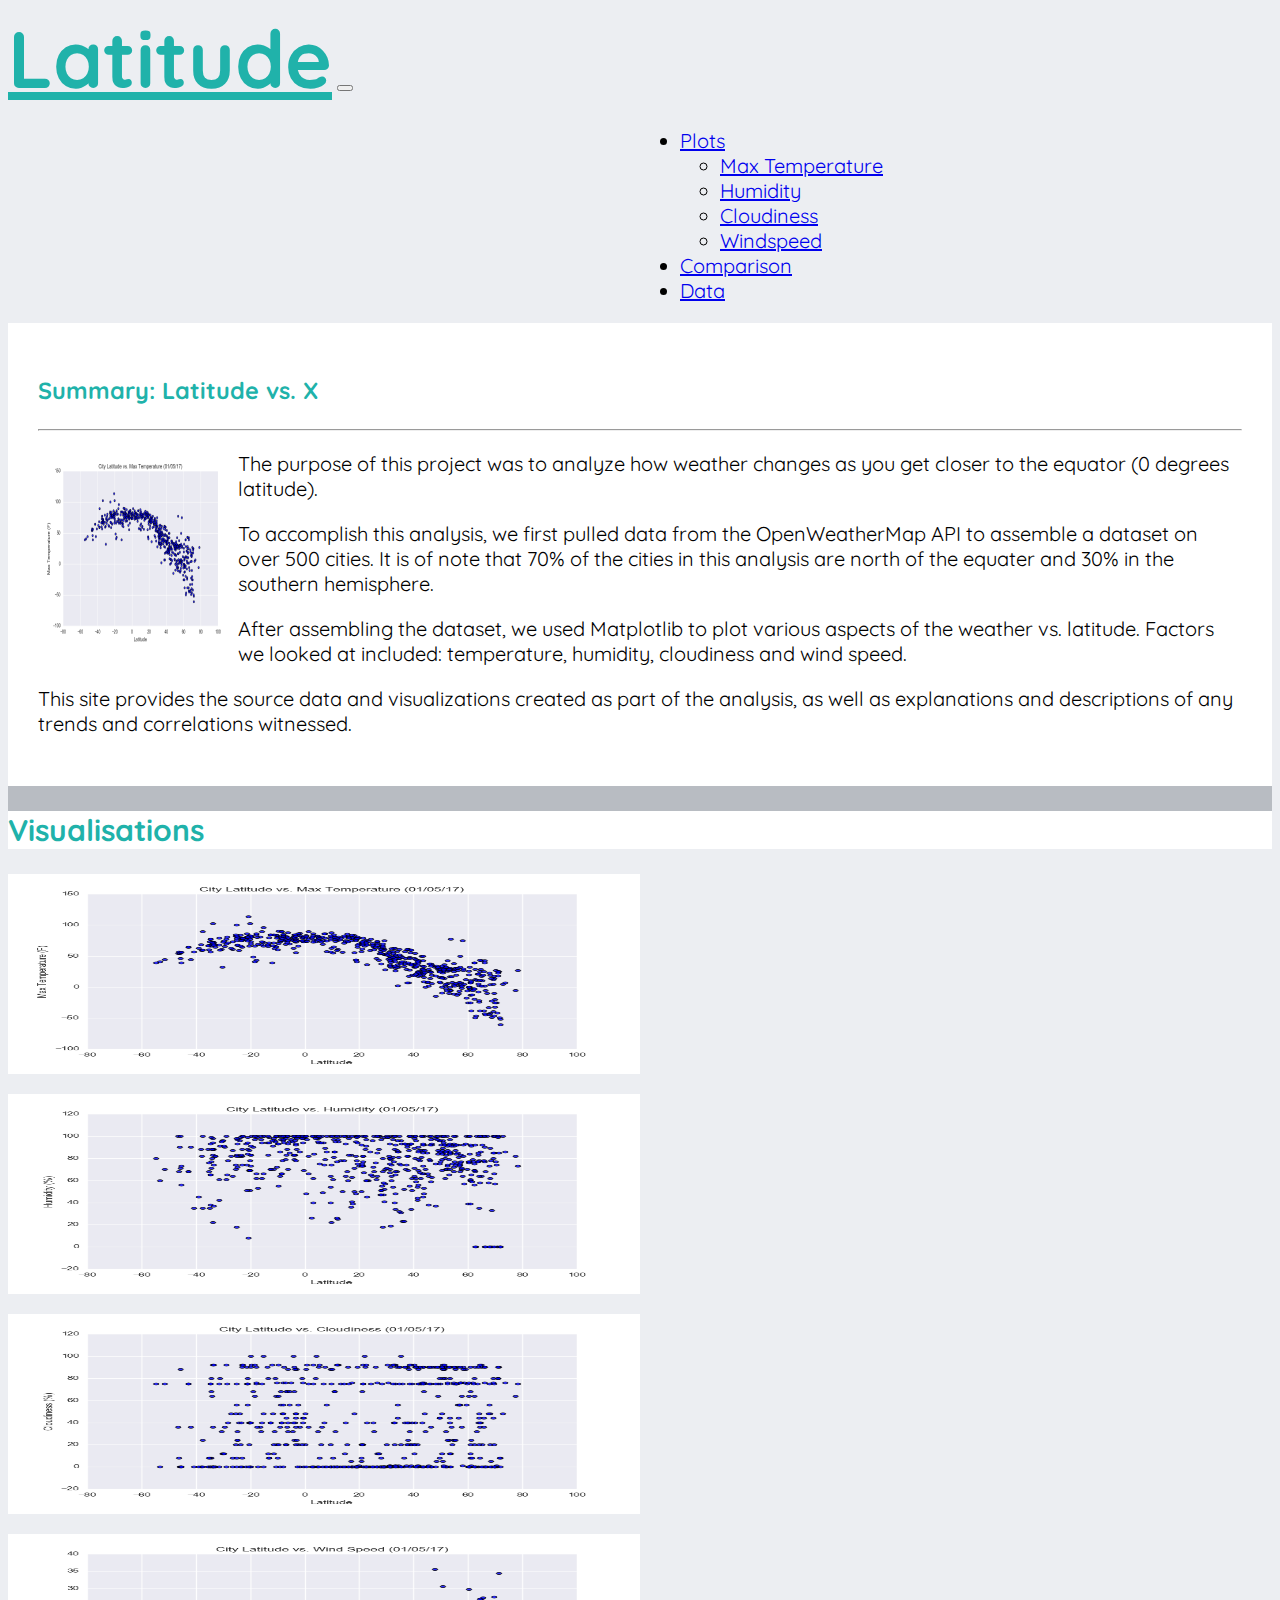
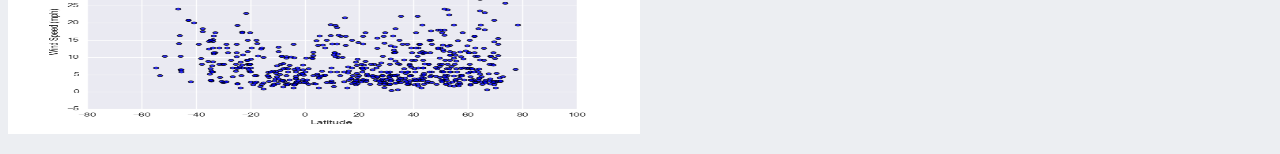
<file: index.html>
<!doctype html>
<html lang="en">

<head>
    <meta charset="utf-8">
    <meta name="viewport" content="width=device-width, initial-scale=1">
    <title>Climate Visualisation - Julia Cooper</title>
    <link href="https://cdn.jsdelivr.net/npm/bootstrap@5.2.0/dist/css/bootstrap.min.css" rel="stylesheet"
        integrity="sha384-gH2yIJqKdNHPEq0n4Mqa/HGKIhSkIHeL5AyhkYV8i59U5AR6csBvApHHNl/vI1Bx" crossorigin="anonymous">
    <link href='https://fonts.googleapis.com/css?family=Quicksand' rel='stylesheet'>
    <link rel="stylesheet" href="styles.css">
</head>

<body>
    <nav class="navbar navbar-expand-lg bg-light">
        <div class="container-fluid">
            <a class="navbar-brand" href="index.html">Latitude</a>
            <button class="navbar-toggler" type="button" data-bs-toggle="collapse"
                data-bs-target="#navbarSupportedContent" aria-controls="navbarSupportedContent" aria-expanded="false"
                aria-label="Toggle navigation">
                <span class="navbar-toggler-icon"></span>
            </button>
            <div class="collapse navbar-collapse spacing" id="navbarSupportedContent">
                <ul class="navbar-nav me-auto mb-2 mb-lg-0">
                    <li class="nav-item dropdown">
                        <a class="nav-link dropdown-toggle" href="#" role="button" data-bs-toggle="dropdown"
                            aria-expanded="false">
                            Plots
                        </a>
                        <ul class="dropdown-menu">
                            <li><a class="dropdown-item" href="Visualisations/Max_Temperature.html">Max Temperature</a>
                            <li><a class="dropdown-item" href="Visualisations/Humidity.html">Humidity</a></li>
                            <li><a class="dropdown-item" href="Visualisations/Cloudiness.html">Cloudiness</a></li>
                            <li><a class="dropdown-item" href="Visualisations/Wind_Speed.html">Windspeed</a></li>
                        </ul>
                    </li>
                    <li class="nav-item">
                        <a class="nav-link active" href="Comparisonpage.html">Comparison</a>
                    </li>
                    <li class="nav-item">
                        <a class="nav-link active" aria-current="page" href="Datapage.html">Data</a>
                    </li>
                </ul>
            </div>
        </div>
    </nav>

    <!-- Start of container -->
    <div class="container">
        <section class="row" style="background-color: #b8bcc2;">
            <div class="col-sm-8">
                <section style="padding: 30px; background-color:white;">
                    <h3>Summary: Latitude vs. X </h3>
                    <hr>
                    <p>
                        <img src="Resources/Fig1.png" class="frontimage" alt="Max Temperature Graph" width="200"
                            height="200">
                    <p>


                        The purpose of this project was to analyze how weather changes as you get closer to the equator (0 degrees latitude).
                    </p>
                    <p>
                        To accomplish this analysis, we first pulled data from the OpenWeatherMap API to assemble a
                        dataset on over 500 cities. It is of note that 70% of the cities in this analysis are north of the equater and 30% in the southern hemisphere.
                    </p>
                    <p>
                        After assembling the dataset, we used Matplotlib to plot various aspects of the weather vs.
                        latitude. Factors we looked at included: temperature, humidity, cloudiness and wind speed. 
                    </p>
                    <p>
                        This site provides the source data and visualizations created as part of the analysis, as well as explanations and
                        descriptions of any trends and correlations witnessed.
                    </p>
                </section>
            </div>
            <div class="col-sm-4">
                <section style="background-color:white;">

                    <h2>Visualisations</h2>
                    <a href="Visualisations/Max_Temperature.html">
                        <Img src="Resources/Fig1.png" width="150" height="200" class="img-thumbnail float-right"></Img>
                    </a>
                    <a href="Visualisations/Humidity.html">
                        <Img src="Resources/Fig2.png" width="150" height="200" class="img-thumbnail float-right"></Img>
                    </a>
                    <a href="Visualisations/Cloudiness.html">
                        <Img src="Resources/Fig3.png" width="150" height="200" class="img-thumbnail float-right"></Img>
                    </a>
                    <a href="Visualisations/Wind_Speed.html">
                        <Img src="Resources/Fig4.png" width="150" height="200" class="img-thumbnail float-right"></Img>
                    </a>
                </section>
            </div>
        </section>
    </div>



    <script src="https://cdn.jsdelivr.net/npm/bootstrap@5.2.0/dist/js/bootstrap.bundle.min.js"
        integrity="sha384-A3rJD856KowSb7dwlZdYEkO39Gagi7vIsF0jrRAoQmDKKtQBHUuLZ9AsSv4jD4Xa"
        crossorigin="anonymous"></script>

    </body>

    </html>
</file>
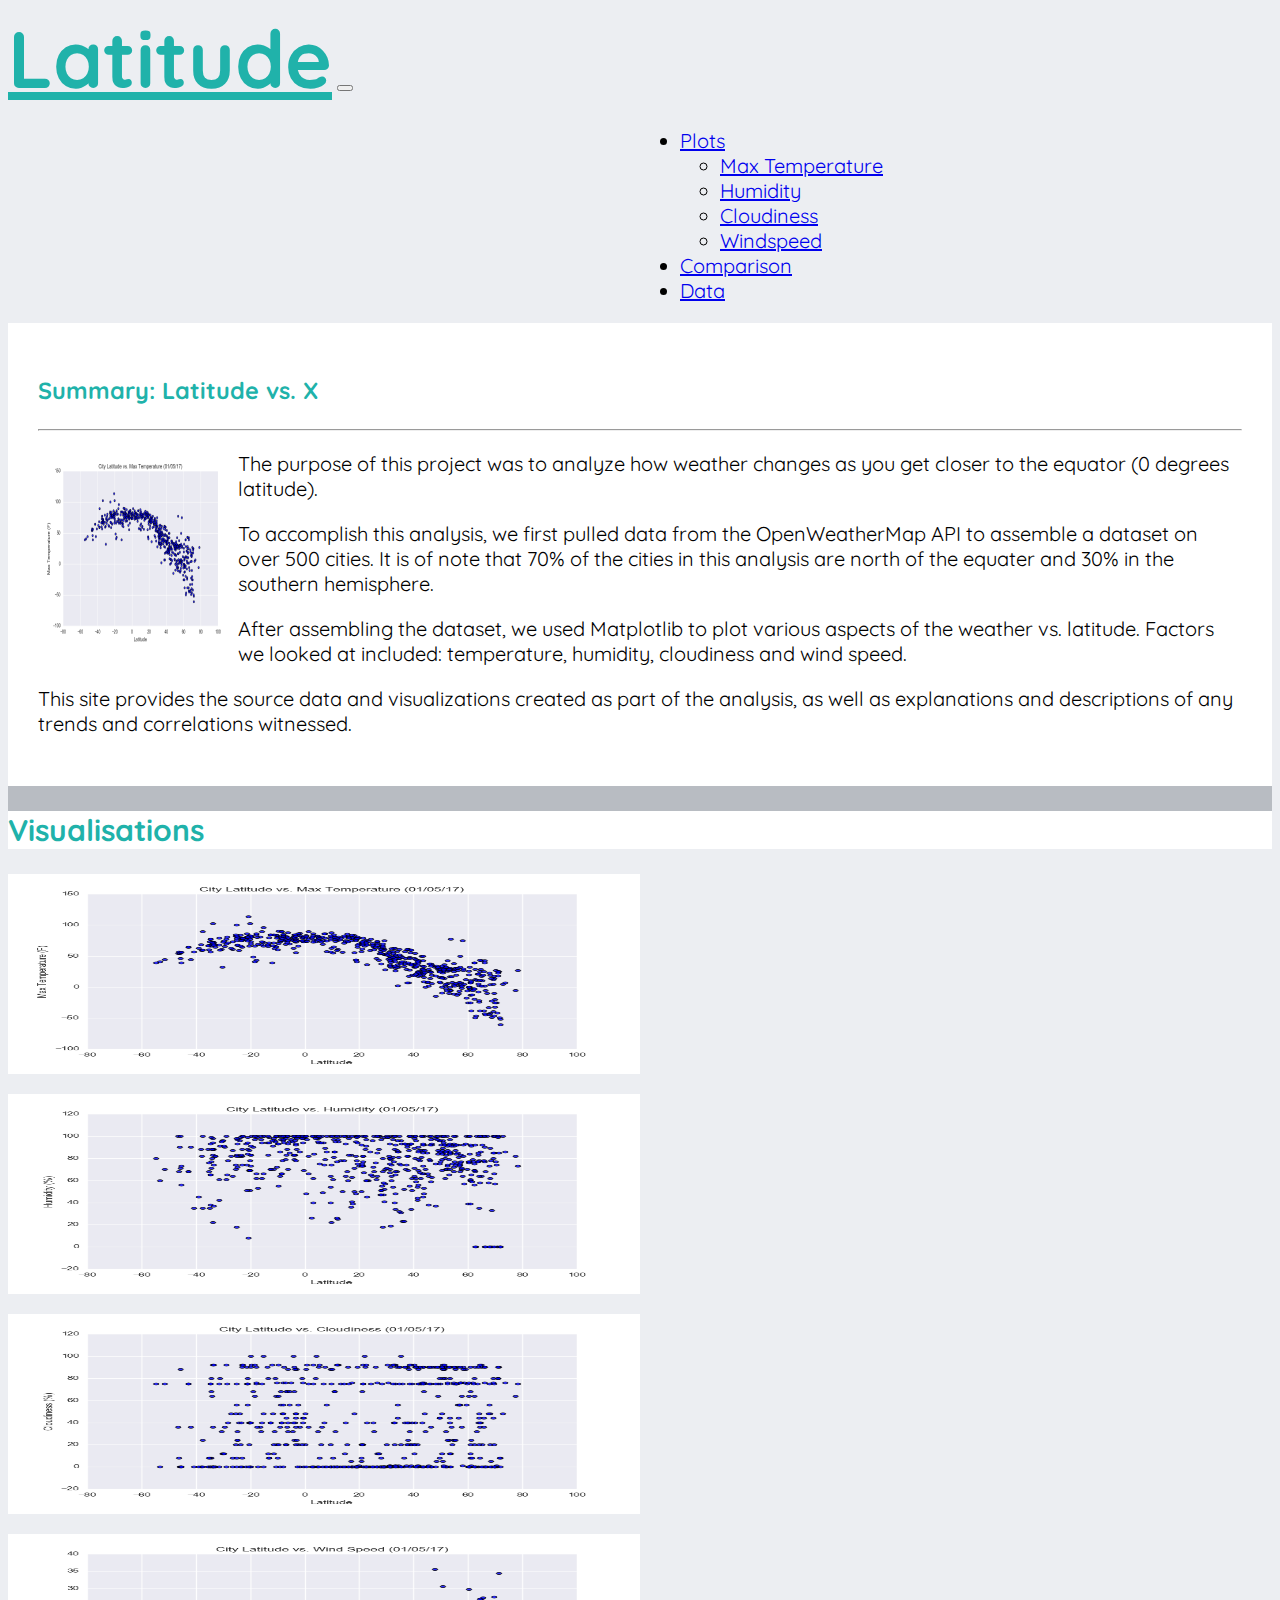
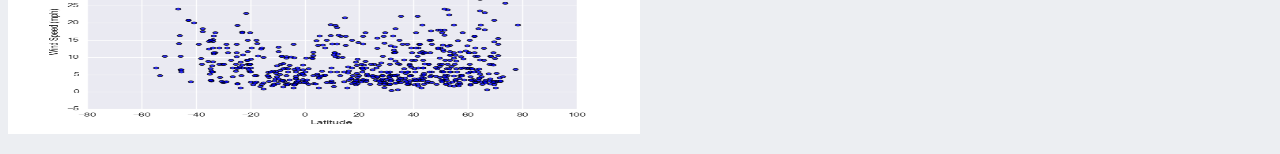
<file: WebVisualisations/index.html>
<!doctype html>
<html lang="en">

<head>
    <meta charset="utf-8">
    <meta name="viewport" content="width=device-width, initial-scale=1">
    <title>Climate Visualisation - Julia Cooper</title>
    <link href="https://cdn.jsdelivr.net/npm/bootstrap@5.2.0/dist/css/bootstrap.min.css" rel="stylesheet"
        integrity="sha384-gH2yIJqKdNHPEq0n4Mqa/HGKIhSkIHeL5AyhkYV8i59U5AR6csBvApHHNl/vI1Bx" crossorigin="anonymous">
    <link href='https://fonts.googleapis.com/css?family=Quicksand' rel='stylesheet'>
    <link rel="stylesheet" href="styles.css">
</head>

<body>
    <nav class="navbar navbar-expand-lg bg-light">
        <div class="container-fluid">
            <a class="navbar-brand" href="index.html">Latitude</a>
            <button class="navbar-toggler" type="button" data-bs-toggle="collapse"
                data-bs-target="#navbarSupportedContent" aria-controls="navbarSupportedContent" aria-expanded="false"
                aria-label="Toggle navigation">
                <span class="navbar-toggler-icon"></span>
            </button>
            <div class="collapse navbar-collapse spacing" id="navbarSupportedContent">
                <ul class="navbar-nav me-auto mb-2 mb-lg-0">
                    <li class="nav-item dropdown">
                        <a class="nav-link dropdown-toggle" href="#" role="button" data-bs-toggle="dropdown"
                            aria-expanded="false">
                            Plots
                        </a>
                        <ul class="dropdown-menu">
                            <li><a class="dropdown-item" href="Visualisations/Max_Temperature.html">Max Temperature</a>
                            <li><a class="dropdown-item" href="Visualisations/Humidity.html">Humidity</a></li>
                            <li><a class="dropdown-item" href="Visualisations/Cloudiness.html">Cloudiness</a></li>
                            <li><a class="dropdown-item" href="Visualisations/Wind_Speed.html">Windspeed</a></li>
                        </ul>
                    </li>
                    <li class="nav-item">
                        <a class="nav-link active" href="Comparisonpage.html">Comparison</a>
                    </li>
                    <li class="nav-item">
                        <a class="nav-link active" aria-current="page" href="Datapage.html">Data</a>
                    </li>
                </ul>
            </div>
        </div>
    </nav>

    <!-- Start of container -->
    <div class="container">
        <section class="row" style="background-color: #b8bcc2;">
            <div class="col-sm-8">
                <section style="padding: 30px; background-color:white;">
                    <h3>Summary: Latitude vs. X </h3>
                    <hr>
                    <p>
                        <img src="Resources/Fig1.png" class="frontimage" alt="Max Temperature Graph" width="200"
                            height="200">
                    <p>


                        The purpose of this project was to analyze how weather changes as you get closer to the equator (0 degrees latitude).
                    </p>
                    <p>
                        To accomplish this analysis, we first pulled data from the OpenWeatherMap API to assemble a
                        dataset on over 500 cities. It is of note that 70% of the cities in this analysis are north of the equater and 30% in the southern hemisphere.
                    </p>
                    <p>
                        After assembling the dataset, we used Matplotlib to plot various aspects of the weather vs.
                        latitude. Factors we looked at included: temperature, humidity, cloudiness and wind speed. 
                    </p>
                    <p>
                        This site provides the source data and visualizations created as part of the analysis, as well as explanations and
                        descriptions of any trends and correlations witnessed.
                    </p>
                </section>
            </div>
            <div class="col-sm-4">
                <section style="background-color:white;">

                    <h2>Visualisations</h2>
                    <a href="Visualisations/Max_Temperature.html">
                        <Img src="Resources/Fig1.png" width="150" height="200" class="img-thumbnail float-right"></Img>
                    </a>
                    <a href="Visualisations/Humidity.html">
                        <Img src="Resources/Fig2.png" width="150" height="200" class="img-thumbnail float-right"></Img>
                    </a>
                    <a href="Visualisations/Cloudiness.html">
                        <Img src="Resources/Fig3.png" width="150" height="200" class="img-thumbnail float-right"></Img>
                    </a>
                    <a href="Visualisations/Wind_Speed.html">
                        <Img src="Resources/Fig4.png" width="150" height="200" class="img-thumbnail float-right"></Img>
                    </a>
                </section>
            </div>
        </section>
    </div>



    <script src="https://cdn.jsdelivr.net/npm/bootstrap@5.2.0/dist/js/bootstrap.bundle.min.js"
        integrity="sha384-A3rJD856KowSb7dwlZdYEkO39Gagi7vIsF0jrRAoQmDKKtQBHUuLZ9AsSv4jD4Xa"
        crossorigin="anonymous"></script>
</file>
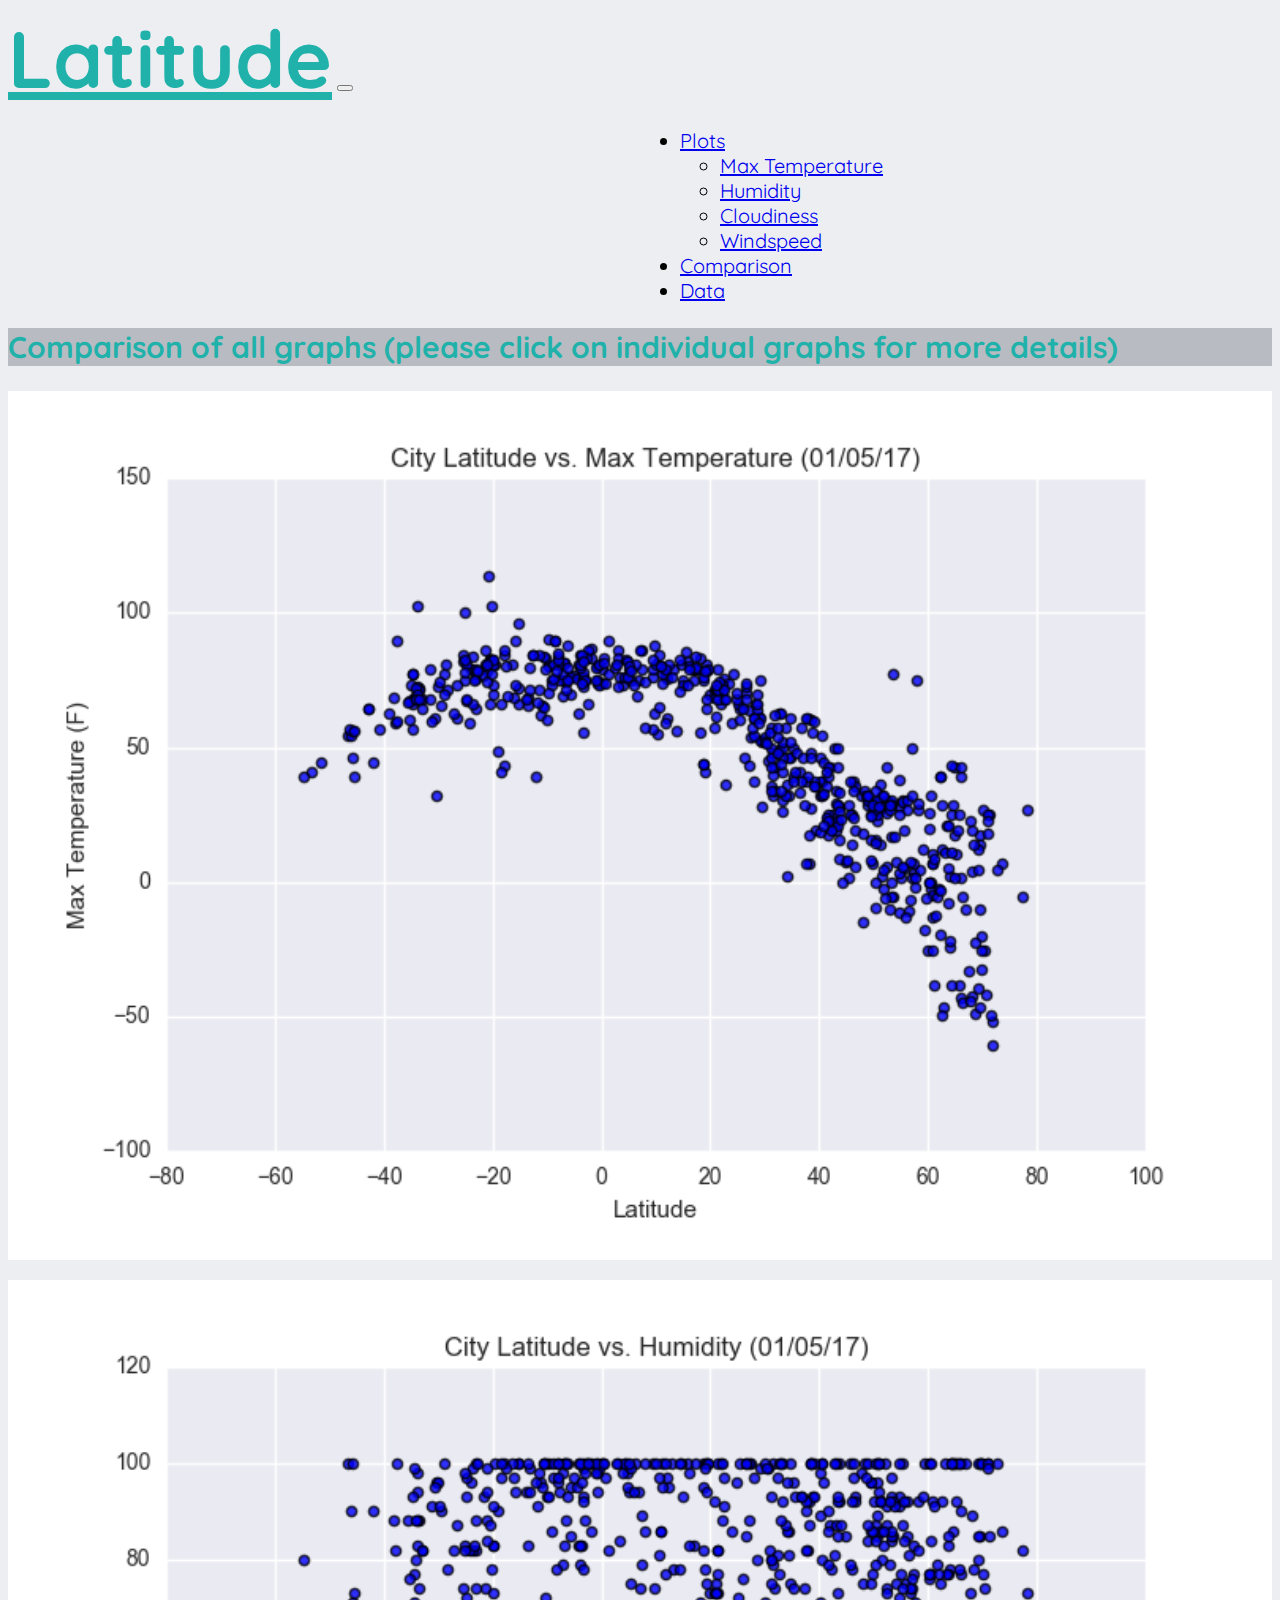
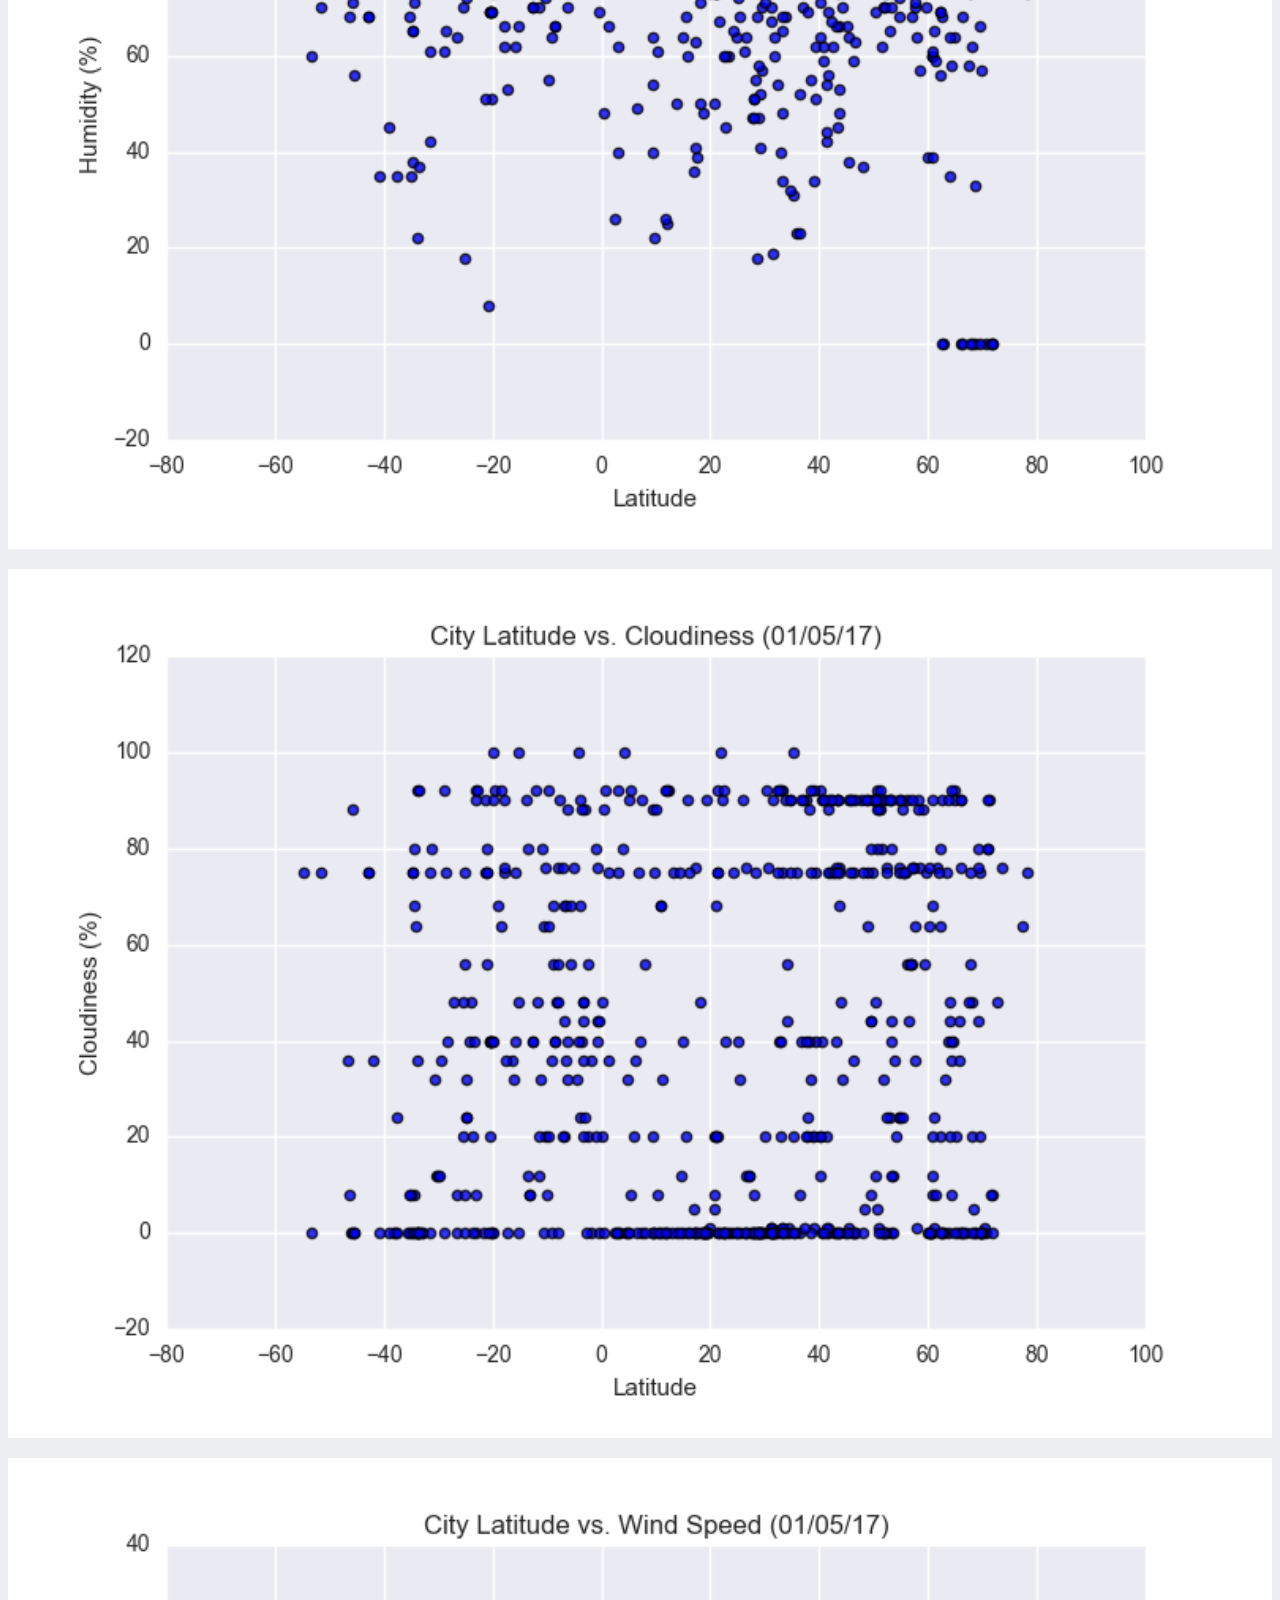
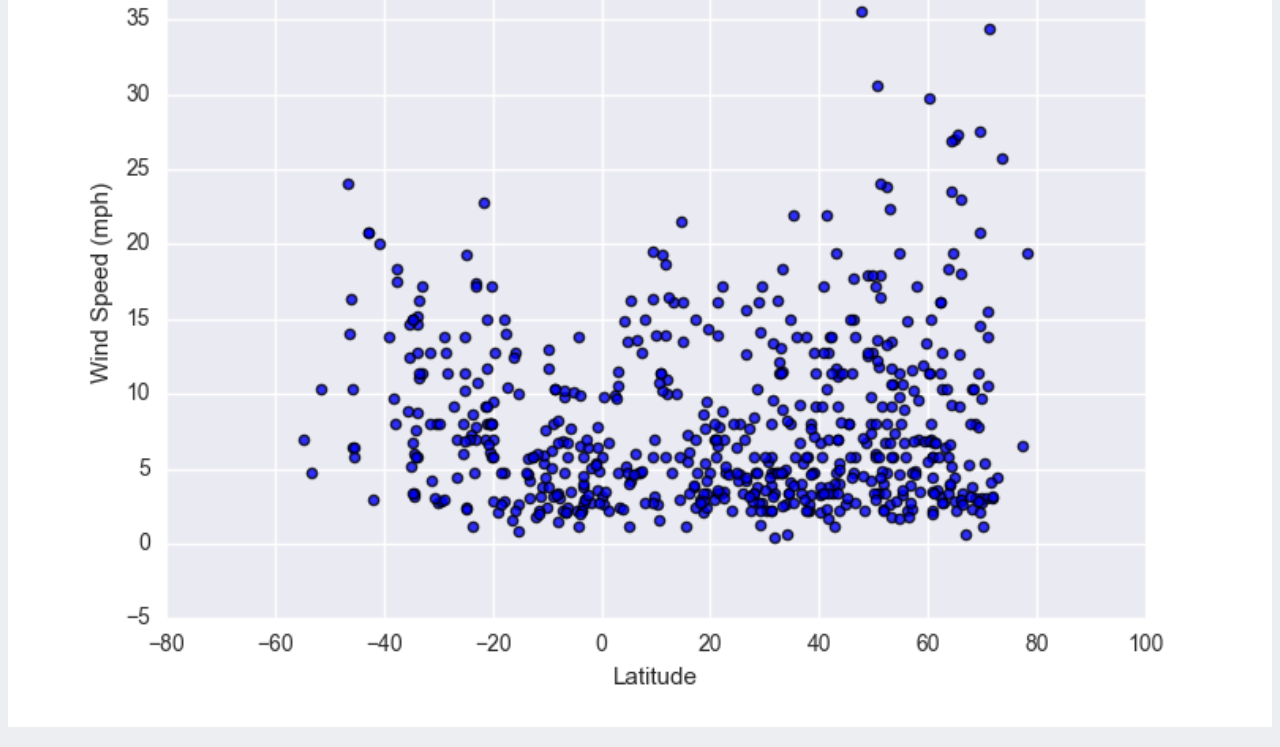
<file: Comparisonpage.html>
<!doctype html>
<html lang="en">

<head>
    <meta charset="utf-8">
    <meta name="viewport" content="width=device-width, initial-scale=1">
    <title>Climate Visualisation - Julia Cooper</title>
    <link href="https://cdn.jsdelivr.net/npm/bootstrap@5.2.0/dist/css/bootstrap.min.css" rel="stylesheet"
        integrity="sha384-gH2yIJqKdNHPEq0n4Mqa/HGKIhSkIHeL5AyhkYV8i59U5AR6csBvApHHNl/vI1Bx" crossorigin="anonymous">
    <link href='https://fonts.googleapis.com/css?family=Quicksand' rel='stylesheet'>
    <link rel="stylesheet" href="styles.css">
</head>

<body>
    <nav class="navbar navbar-expand-lg bg-light">
        <div class="container-fluid">
            <a class="navbar-brand" href="index.html">Latitude</a>
            <button class="navbar-toggler" type="button" data-bs-toggle="collapse"
                data-bs-target="#navbarSupportedContent" aria-controls="navbarSupportedContent" aria-expanded="false"
                aria-label="Toggle navigation">
                <span class="navbar-toggler-icon"></span>
            </button>
            <div class="collapse navbar-collapse spacing" id="navbarSupportedContent">
                <ul class="navbar-nav me-auto mb-2 mb-lg-0">
                    <li class="nav-item dropdown">
                        <a class="nav-link dropdown-toggle" href="#" role="button" data-bs-toggle="dropdown"
                            aria-expanded="false">
                            Plots
                        </a>
                        <ul class="dropdown-menu">
                            <li><a class="dropdown-item" href="Visualisations/Max_Temperature.html">Max Temperature</a>
                            </li>
                            <li><a class="dropdown-item" href="Visualisations/Visualisation_2.html">Humidity</a></li>
                            <li><a class="dropdown-item" href="Visualisations/Visualisation_3.html">Cloudiness</a></li>
                            <li><a class="dropdown-item" href="Visualisations/Visualisation_4.html">Windspeed</a></li>
                        </ul>
                    </li>
                    <li class="nav-item">
                        <a class="nav-link active" href="Comparisonpage.html">Comparison</a>
                    </li>
                    <li class="nav-item">
                        <a class="nav-link active" aria-current="page" href="Datapage.html">Data</a>
                    </li>
                </ul>
            </div>
        </div>
    </nav>
    <!-- Start of container -->
    <div class="container">
        <section class="row" style="background-color: #b8bcc2;">

            <div class="col-md-12">
                <section style="background-color:whit2e;">
                    <h2>Comparison of all graphs (please click on individual graphs for more details)</h2>
            </div>
            <div class="col-md-6">
                <a href="Visualisations/Max_Temperature.html">
                    <Img src="Resources/Fig1.png" class="comparison-image"></Img>
                </a>
            </div>
            <div class="col-md-6">
                <a href="Visualisations/Humidity.html">
                    <Img src="Resources/Fig2.png" class="comparison-image" ></Img>
                </a>
            </div>
            <div class="col-md-6">
                <a href="Visualisations/Cloudiness.html">
                    <Img src="Resources/Fig3.png"class="comparison-image" ></Img>

                </a>
            </div>
            <div class="col-md-6">
                <a href="Visualisations/Wind_Speed.html">
                    <Img src="Resources/Fig4.png" class="comparison-image"></Img>
                </a>
            </div>

        </section>

        </section>
    </div>



    <!-- popper.min.js" is included  in bundle should make the drop down work  -->
    <script src="https://cdn.jsdelivr.net/npm/bootstrap@5.2.0/dist/js/bootstrap.bundle.min.js"
        integrity="sha384-A3rJD856KowSb7dwlZdYEkO39Gagi7vIsF0jrRAoQmDKKtQBHUuLZ9AsSv4jD4Xa"
        crossorigin="anonymous"></script>


    <!-- popper.min.js" should make the drop down work  -->


</body>

</html>
</file>
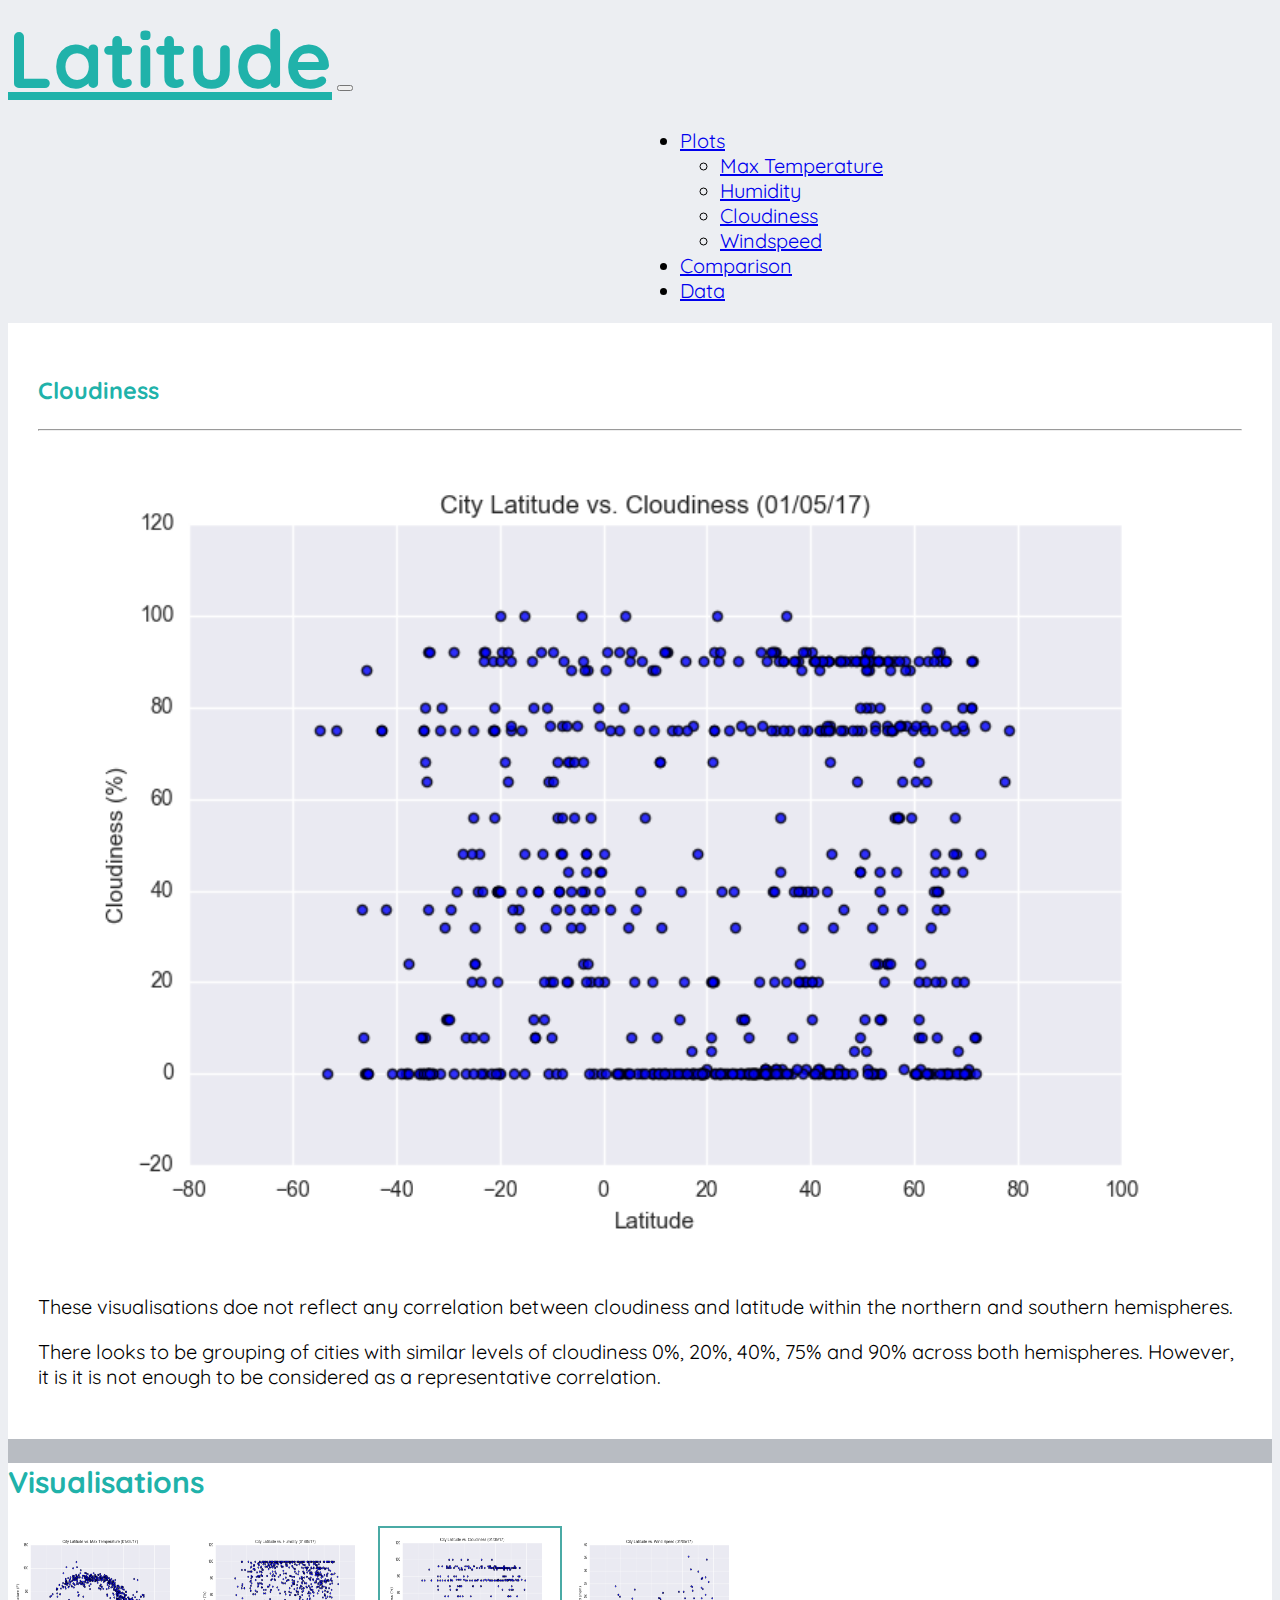
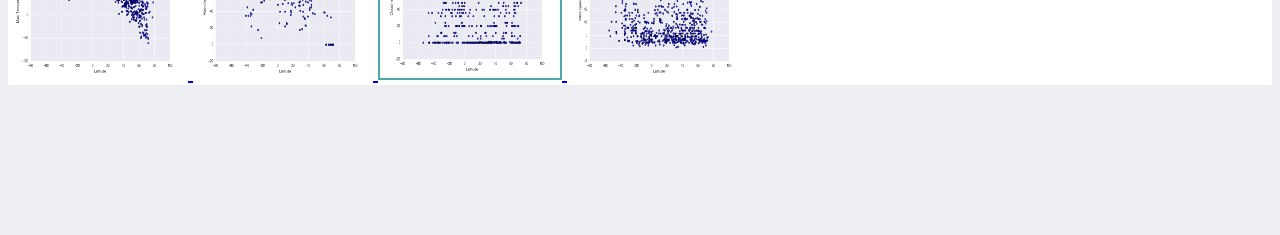
<file: Visualisations/Cloudiness.html>
<!doctype html>
<html lang="en">

<head>
  <meta charset="utf-8">
  <meta name="viewport" content="width=device-width, initial-scale=1">
  <title>Climate Visualisation - Julia Cooper</title>
  <link href="https://cdn.jsdelivr.net/npm/bootstrap@5.2.0/dist/css/bootstrap.min.css" rel="stylesheet"
    integrity="sha384-gH2yIJqKdNHPEq0n4Mqa/HGKIhSkIHeL5AyhkYV8i59U5AR6csBvApHHNl/vI1Bx" crossorigin="anonymous">
  <link href='https://fonts.googleapis.com/css?family=Quicksand' rel='stylesheet'>
  <link rel="stylesheet" href="../styles.css">
</head>

<body>
  <nav class="navbar navbar-expand-lg bg-light">
    <div class="container-fluid">
      <a class="navbar-brand" href="../index.html">Latitude</a>
      <button class="navbar-toggler" type="button" data-bs-toggle="collapse" data-bs-target="#navbarSupportedContent"
        aria-controls="navbarSupportedContent" aria-expanded="false" aria-label="Toggle navigation">
        <span class="navbar-toggler-icon"></span>
      </button>
      <div class="collapse navbar-collapse spacing" id="navbarSupportedContent">
        <ul class="navbar-nav me-auto mb-2 mb-lg-0">
          <li class="nav-item dropdown">
            <a class="nav-link dropdown-toggle" href="#" role="button" data-bs-toggle="dropdown" aria-expanded="false">
              Plots
            </a>
            <ul class="dropdown-menu">
              <li><a class="dropdown-item" href="Max_Temperature.html">Max Temperature</a>
              <li><a class="dropdown-item" href="Humidity.html">Humidity</a></li>
              <li><a class="dropdown-item" href="Cloudiness.html">Cloudiness</a></li>
              <li><a class="dropdown-item" href="Wind_Speed.html">Windspeed</a></li>
            </ul>
          </li>
          <li class="nav-item">
            <a class="nav-link active" href="../Comparisonpage.html">Comparison</a>
          </li>
          <li class="nav-item">
            <a class="nav-link active" aria-current="page" href="../Datapage.html">Data</a>
          </li>
        </ul>
      </div>
    </div>
  </nav>
  <!-- Start of container -->
  <div class="container">
    <section class="row" style="background-color: #b8bcc2;">
      <div class="col-sm-8">
        <section style="padding: 30px; background-color:white;">
          <h3>Cloudiness</h3>
          <hr>
          <img src="../Resources/Fig3.png" class="img-responsive" alt="Cloudiness Graph" width="100%" height="100%">
          <p>These visualisations doe not reflect any correlation between cloudiness and latitude within the northern and southern hemispheres.
          </p>
          <p>There looks to be grouping of cities with similar levels of cloudiness 0%, 20%, 40%, 75% and 90% across both hemispheres.
             However, it is it is not enough to be considered as a representative correlation.
          </p>
        </section>
      </div>
      <div class="col-sm-4">
        <section style="background-color:white;">

          <h2>Visualisations</h2>
          <a href="Max_Temperature.html">
            <Img src="../Resources/Fig1.png" 
              class="imageNav-photo2"></Img>
          </a>
          <a href="Humidity.html">
            <Img src="../Resources/Fig2.png" width="150" height="200"
              class="imageNav-photo2"></Img>
          </a>
          <a href="Cloudiness.html">
            <Img src="../Resources/Fig3.png"
            class="imageNav-photo"></Img>
            
          </a>
          <a href="Wind_Speed.html">
            <Img src="../Resources/Fig4.png" width="150" height="200"
              class="imageNav-photo2"></Img>

          </a>
        </section>
      </div>
    </section>
  </div>

  <script src="https://cdn.jsdelivr.net/npm/bootstrap@5.2.0/dist/js/bootstrap.bundle.min.js"
    integrity="sha384-A3rJD856KowSb7dwlZdYEkO39Gagi7vIsF0jrRAoQmDKKtQBHUuLZ9AsSv4jD4Xa"
    crossorigin="anonymous"></script>



</body>

</html>
</file>
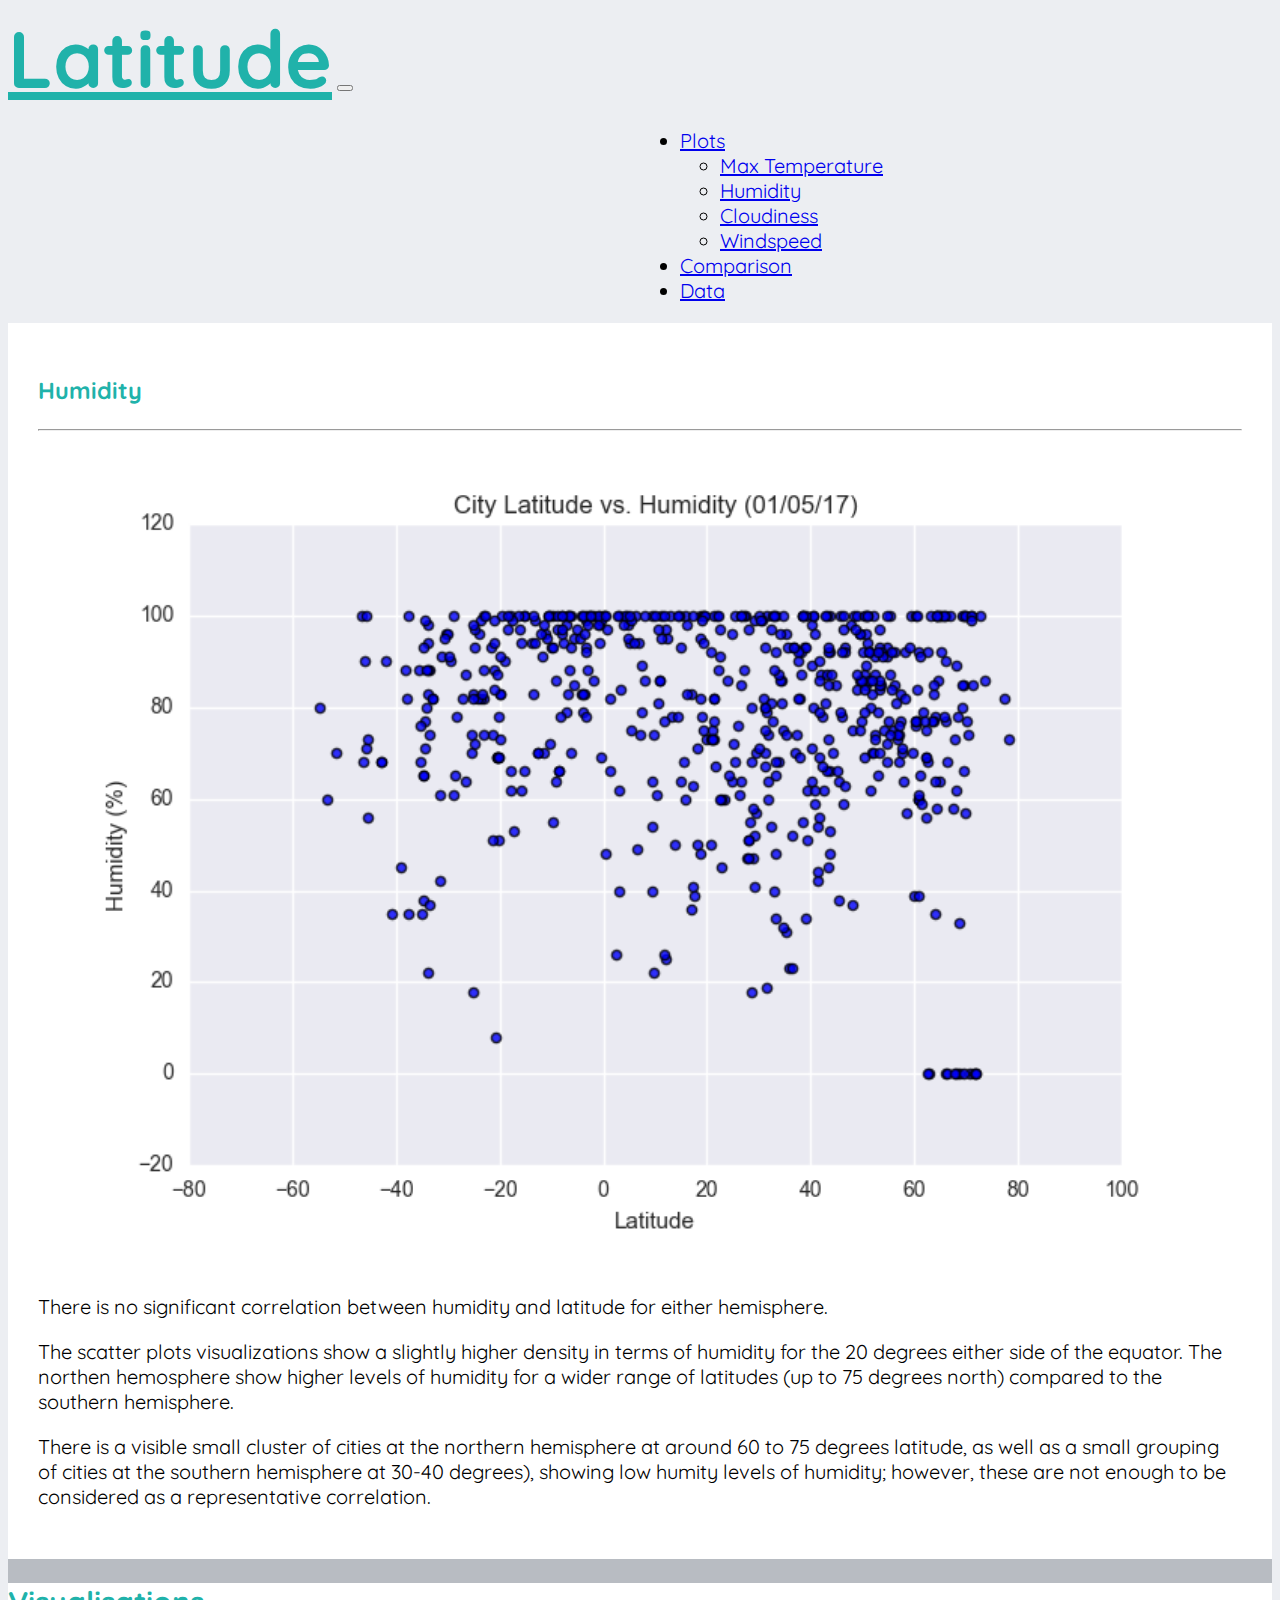
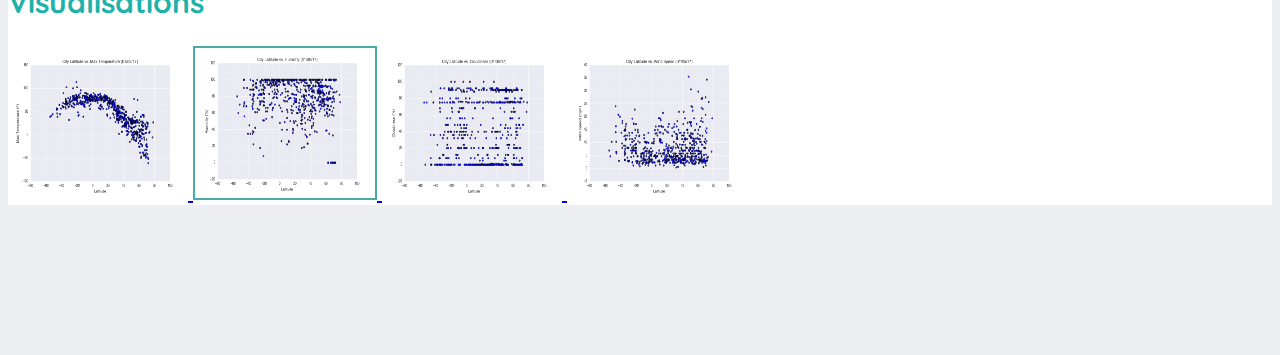
<file: Visualisations/Humidity.html>
<!doctype html>
<html lang="en">

<head>
  <meta charset="utf-8">
  <meta name="viewport" content="width=device-width, initial-scale=1">
  <title>Climate Visualisation - Julia Cooper</title>
  <link href="https://cdn.jsdelivr.net/npm/bootstrap@5.2.0/dist/css/bootstrap.min.css" rel="stylesheet"
    integrity="sha384-gH2yIJqKdNHPEq0n4Mqa/HGKIhSkIHeL5AyhkYV8i59U5AR6csBvApHHNl/vI1Bx" crossorigin="anonymous">
  <link href='https://fonts.googleapis.com/css?family=Quicksand' rel='stylesheet'>
  <link rel="stylesheet" href="../styles.css">
</head>

<body>
  <nav class="navbar navbar-expand-lg bg-light">
    <div class="container-fluid">
      <a class="navbar-brand" href="../index.html">Latitude</a>
      <button class="navbar-toggler" type="button" data-bs-toggle="collapse" data-bs-target="#navbarSupportedContent"
        aria-controls="navbarSupportedContent" aria-expanded="false" aria-label="Toggle navigation">
        <span class="navbar-toggler-icon"></span>
      </button>
      <div class="collapse navbar-collapse spacing" id="navbarSupportedContent">
        <ul class="navbar-nav me-auto mb-2 mb-lg-0">
          <li class="nav-item dropdown">
            <a class="nav-link dropdown-toggle" href="#" role="button" data-bs-toggle="dropdown" aria-expanded="false">
              Plots
            </a>
            <ul class="dropdown-menu">
              <li><a class="dropdown-item" href="Max_Temperature.html">Max Temperature</a>
              <li><a class="dropdown-item" href="Humidity.html">Humidity</a></li>
              <li><a class="dropdown-item" href="Cloudiness.html">Cloudiness</a></li>
              <li><a class="dropdown-item" href="Wind_Speed.html">Windspeed</a></li>
            </ul>
          </li>
          <li class="nav-item">
            <a class="nav-link active" href="../Comparisonpage.html">Comparison</a>
          </li>
          <li class="nav-item">
            <a class="nav-link active" aria-current="page" href="../Datapage.html">Data</a>
          </li>
        </ul>
      </div>
    </div>
  </nav>
  <!-- Start of container -->
  <div class="container">
    <section class="row" style="background-color: #b8bcc2;">
      <div class="col-sm-8">
        <section style="padding: 30px; background-color:white;">
          <h3>Humidity</h3>
          <hr>
          <img src="../Resources/Fig2.png" class="img-responsive" alt="Humidity Graph" width="100%"
            height="100%">
            <p>There is no significant correlation between humidity and latitude for either hemisphere.
            </p>                        
            <p>The scatter plots visualizations show a slightly higher density in terms of humidity for 
              the 20 degrees either side of the equator. The northen hemosphere show higher levels of humidity for a wider range of latitudes (up to 75 degrees north) compared to the southern hemisphere. 
            </p>   
            <p>There is a visible small cluster of cities at the northern hemisphere at around 60 to 75 degrees latitude, as well as a small grouping of cities at the southern hemisphere at 30-40 degrees),
               showing low humity levels of humidity; however, these are not enough to be considered as a representative correlation.
          </p>
        </section>
      </div>
      <div class="col-sm-4">
        <section style="background-color:white;">

          <h2>Visualisations</h2>
          <a href="Max_Temperature.html">
            <Img src="../Resources/Fig1.png" width="150" height="200"
              class="imageNav-photo2"></Img>
          </a>
          <a href="Humidity.html">
            <Img src="../Resources/Fig2.png" width="150" height="200"
              class="imageNav-photo"></Img>
          </a>
          <a href="Cloudiness.html">
            <Img src="../Resources/Fig3.png" width="150" height="200"
              class="imageNav-photo2"></Img>
          </a>
          <a href="Wind_Speed.html">
          <Img src="../Resources/Fig4.png" width="150" height="200"
            class="imageNav-photo2"></Img>
          </a>
        </section>
      </div>
    </section>
  </div>

  <script src="https://cdn.jsdelivr.net/npm/bootstrap@5.2.0/dist/js/bootstrap.bundle.min.js"
    integrity="sha384-A3rJD856KowSb7dwlZdYEkO39Gagi7vIsF0jrRAoQmDKKtQBHUuLZ9AsSv4jD4Xa"
    crossorigin="anonymous"></script>



</body>

</html>
</file>
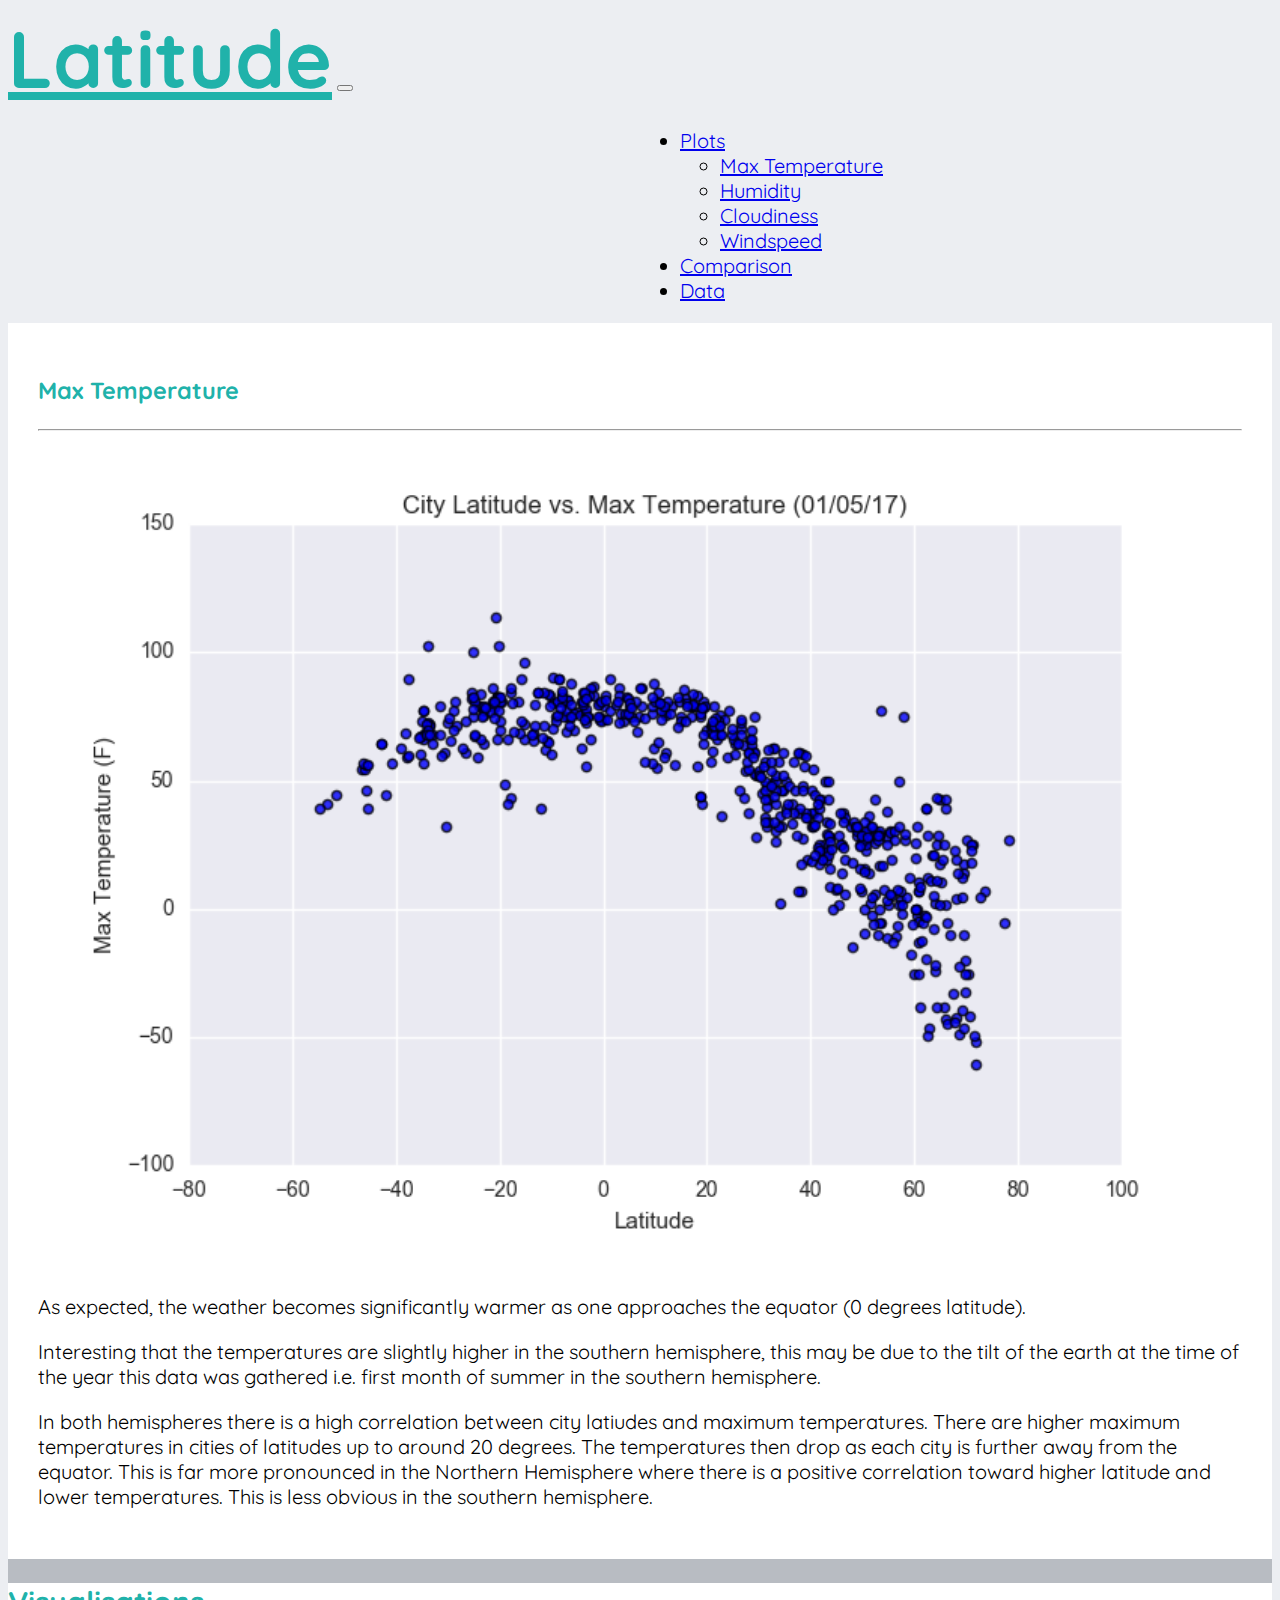
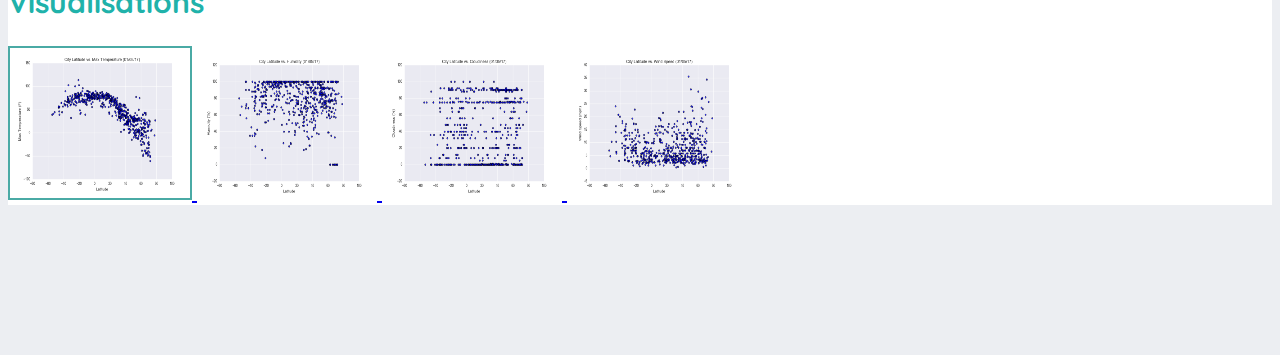
<file: Visualisations/Max_Temperature.html>
<!doctype html>
<html lang="en">

<head>
  <meta charset="utf-8">
  <meta name="viewport" content="width=device-width, initial-scale=1">
  <title>Climate Visualisation - Julia Cooper</title>
  <link href="https://cdn.jsdelivr.net/npm/bootstrap@5.2.0/dist/css/bootstrap.min.css" rel="stylesheet"
    integrity="sha384-gH2yIJqKdNHPEq0n4Mqa/HGKIhSkIHeL5AyhkYV8i59U5AR6csBvApHHNl/vI1Bx" crossorigin="anonymous">
  <link href='https://fonts.googleapis.com/css?family=Quicksand' rel='stylesheet'>
  <link rel="stylesheet" href="../styles.css">
</head>

<body>
  <nav class="navbar navbar-expand-lg bg-light">
    <div class="container-fluid">
      <a class="navbar-brand" href="../index.html">Latitude</a>
      <button class="navbar-toggler" type="button" data-bs-toggle="collapse" data-bs-target="#navbarSupportedContent"
        aria-controls="navbarSupportedContent" aria-expanded="false" aria-label="Toggle navigation">
        <span class="navbar-toggler-icon"></span>
      </button>
      <div class="collapse navbar-collapse spacing" id="navbarSupportedContent">
        <ul class="navbar-nav me-auto mb-2 mb-lg-0">
          <li class="nav-item dropdown">
            <a class="nav-link dropdown-toggle" href="#" role="button" data-bs-toggle="dropdown" aria-expanded="false">
              Plots
            </a>
            <ul class="dropdown-menu">
              <li><a class="dropdown-item" href="Max_Temperature.html">Max Temperature</a>
              <li><a class="dropdown-item" href="Humidity.html">Humidity</a></li>
              <li><a class="dropdown-item" href="Cloudiness.html">Cloudiness</a></li>
              <li><a class="dropdown-item" href="Wind_Speed.html">Windspeed</a></li>
            </ul>
          </li>
          <li class="nav-item">
            <a class="nav-link active" href="../Comparisonpage.html">Comparison</a>
          </li>
          <li class="nav-item">
            <a class="nav-link active" aria-current="page" href="../Datapage.html">Data</a>
          </li>
        </ul>
      </div>
    </div>
  </nav>
  <!-- Start of container -->
  <div class="container">
    <section class="row" style="background-color: #b8bcc2;">
      <div class="col-sm-8">
        <section style="padding: 30px; background-color:white;">
          <h3>Max Temperature</h3>
          <hr>
          <img src="../Resources/Fig1.png" class="img-responsive" alt="Max Temperature Graph" width="100%"
            height="100%">
          <p>As expected, the weather becomes significantly warmer as one approaches the equator (0 degrees latitude).  </p>
          <p> Interesting that the temperatures are slightly higher in the southern hemisphere, this may be due to the tilt of the earth at the time of the year this data was gathered i.e. first month of summer in the southern hemisphere.
        </p>
        <p>In both hemispheres there is a high correlation between city latiudes and maximum temperatures. 
          There are higher maximum temperatures in cities of latitudes up to around 20 degrees. The temperatures then drop as each city is further away from the equator.  This is far more pronounced in the Northern Hemisphere where there is a positive correlation toward higher latitude and lower temperatures. This is less obvious in the southern hemisphere.                   
           
          </p>
        </section>
      </div>
      <div class="col-sm-4">
        <section style="background-color:white;">

          <h2>Visualisations</h2>
          <a href="Max_Temperature.html">
            <Img src="../Resources/Fig1.png" 
              class="imageNav-photo"></Img>
          </a>
          <a href="Humidity.html">
            <Img src="../Resources/Fig2.png" 
              class="imageNav-photo2"></Img>
          </a>
          <a href="Cloudiness.html">
            <Img src="../Resources/Fig3.png" 
              class="imageNav-photo2"></Img>
          </a>
          <a href="Wind_Speed.html">
          <Img src="../Resources/Fig4.png" 
            class="imageNav-photo2"></Img>
          </a>
        </section>
      </div>
    </section>
  </div>

  <script src="https://cdn.jsdelivr.net/npm/bootstrap@5.2.0/dist/js/bootstrap.bundle.min.js"
    integrity="sha384-A3rJD856KowSb7dwlZdYEkO39Gagi7vIsF0jrRAoQmDKKtQBHUuLZ9AsSv4jD4Xa"
    crossorigin="anonymous"></script>



</body>

</html>
</file>
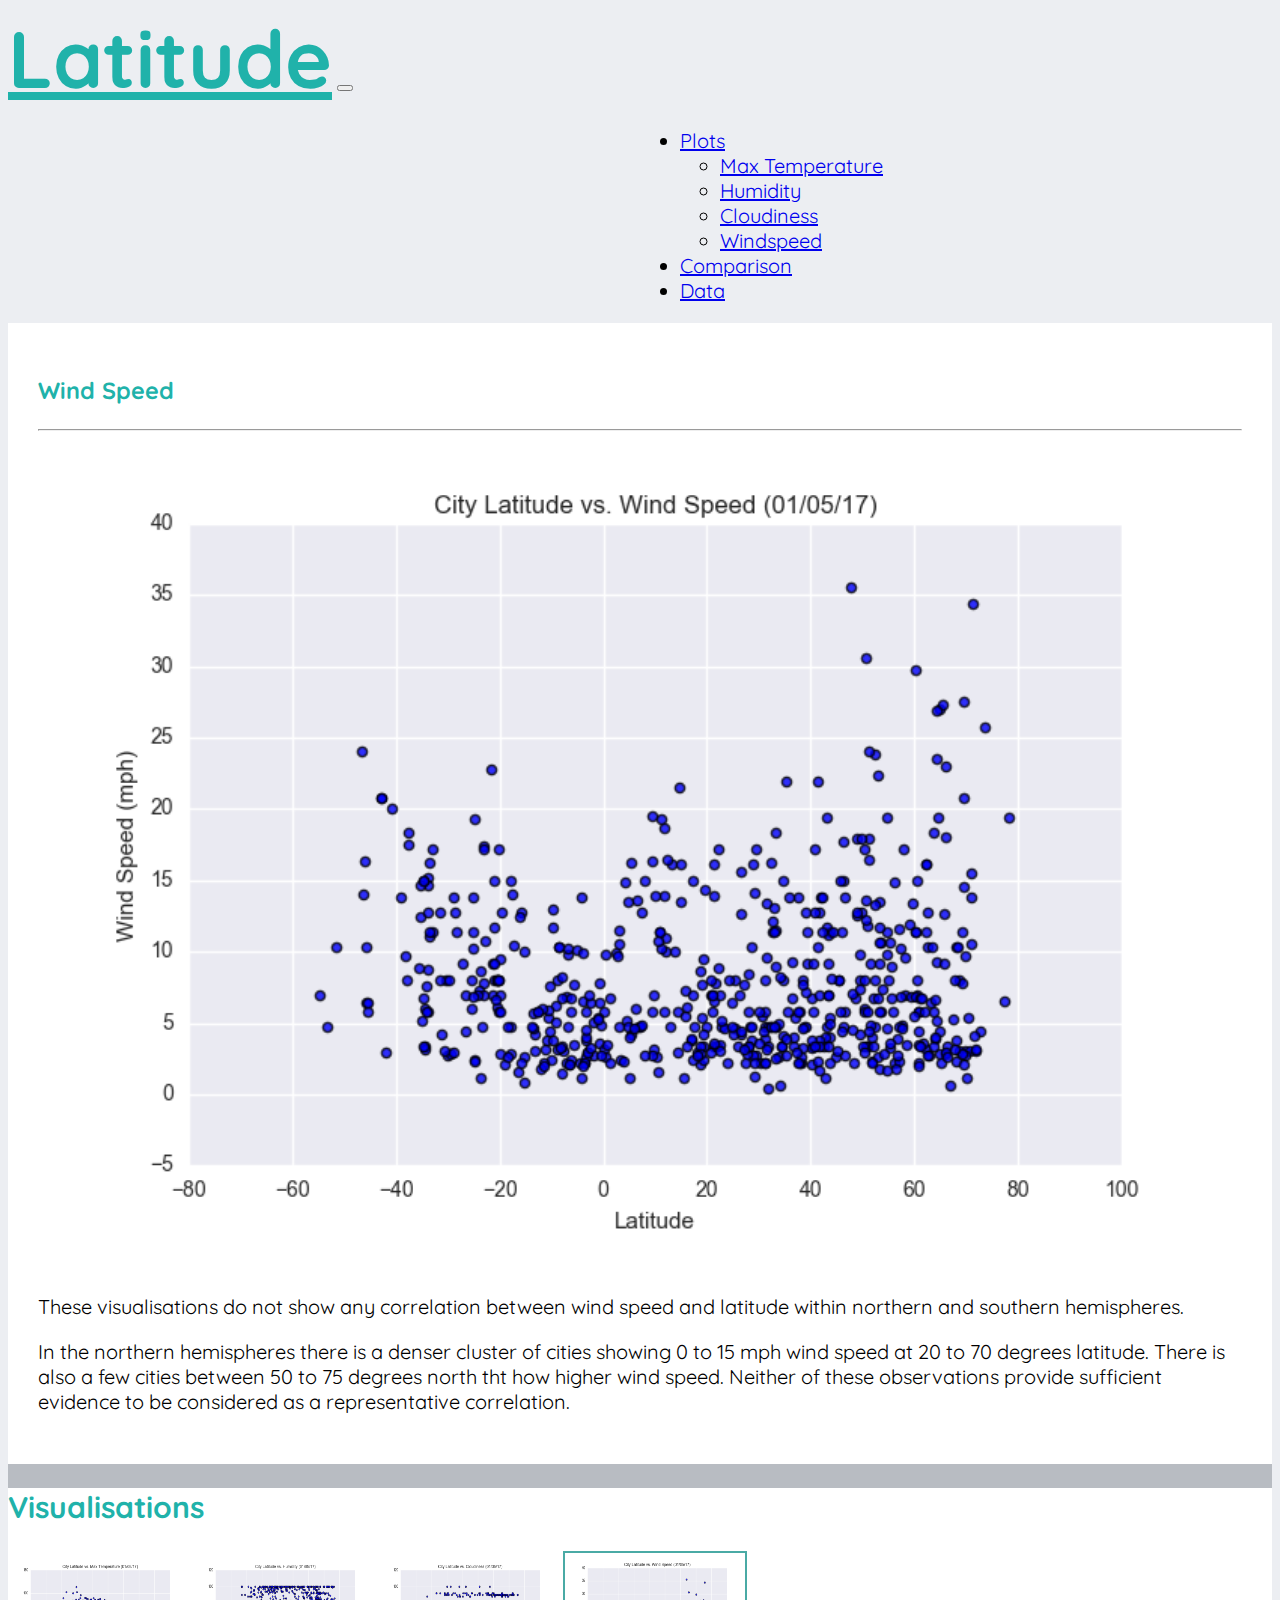
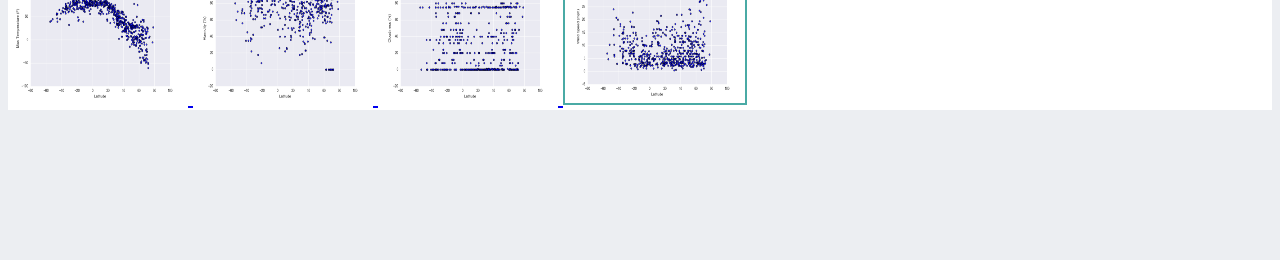
<file: Visualisations/Wind_Speed.html>
<!doctype html>
<html lang="en">

<head>
  <meta charset="utf-8">
  <meta name="viewport" content="width=device-width, initial-scale=1">
  <title>Climate Visualisation - Julia Cooper</title>
  <link href="https://cdn.jsdelivr.net/npm/bootstrap@5.2.0/dist/css/bootstrap.min.css" rel="stylesheet"
    integrity="sha384-gH2yIJqKdNHPEq0n4Mqa/HGKIhSkIHeL5AyhkYV8i59U5AR6csBvApHHNl/vI1Bx" crossorigin="anonymous">
  <link href='https://fonts.googleapis.com/css?family=Quicksand' rel='stylesheet'>
  <link rel="stylesheet" href="../styles.css">
</head>

<body>
  <nav class="navbar navbar-expand-lg bg-light">
    <div class="container-fluid">
      <a class="navbar-brand" href="../index.html">Latitude</a>
      <button class="navbar-toggler" type="button" data-bs-toggle="collapse" data-bs-target="#navbarSupportedContent"
        aria-controls="navbarSupportedContent" aria-expanded="false" aria-label="Toggle navigation">
        <span class="navbar-toggler-icon"></span>
      </button>
      <div class="collapse navbar-collapse spacing" id="navbarSupportedContent">
        <ul class="navbar-nav me-auto mb-2 mb-lg-0">
          <li class="nav-item dropdown">
            <a class="nav-link dropdown-toggle" href="#" role="button" data-bs-toggle="dropdown" aria-expanded="false">
              Plots
            </a>
            <ul class="dropdown-menu">
              <li><a class="dropdown-item" href="Max_Temperature.html">Max Temperature</a>
              <li><a class="dropdown-item" href="Humidity.html">Humidity</a></li>
              <li><a class="dropdown-item" href="Cloudiness.html">Cloudiness</a></li>
              <li><a class="dropdown-item" href="Wind_Speed.html">Windspeed</a></li>
            </ul>
          </li>
          <li class="nav-item">
            <a class="nav-link active" href="../Comparisonpage.html">Comparison</a>
          </li>
          <li class="nav-item">
            <a class="nav-link active" aria-current="page" href="../Datapage.html">Data</a>
          </li>
        </ul>
      </div>
    </div>
  </nav>
  <!-- Start of container -->
  <div class="container">
    <section class="row" style="background-color: #b8bcc2;">
      <div class="col-sm-8">
        <section style="padding: 30px; background-color:white;">
          <h3>Wind Speed</h3>
          <hr>
          <img src="../Resources/Fig4.png" class="img-responsive" alt="Wind_Speed Graph" width="100%" height="100%">
          <p>These visualisations do not show any correlation between wind speed and latitude within northern and southern hemispheres.
         </p>
         </p>In the northern hemispheres there is a denser cluster of cities showing 0 to 15 mph wind speed
             at 20 to 70 degrees latitude. There is also a few cities between 50 to 75 degrees north tht how higher wind speed. 
             Neither of these observations provide sufficient evidence to be considered as a representative correlation. 
          </p>
        </section>
      </div>
      <div class="col-sm-4">
        <section style="background-color:white;">

          <h2>Visualisations</h2>
          <a href="Max_Temperature.html">
            <Img src="../Resources/Fig1.png" width="150" height="200"
              class="imageNav-photo2""></Img>
          </a>
          <a href="Humidity.html">
            <Img src="../Resources/Fig2.png" width="150" height="200"
              class="imageNav-photo2""></Img>
          </a>
          <a href="Cloudiness.html">
            <Img src="../Resources/Fig3.png" width="150" height="200"
              class="imageNav-photo2""></Img>
          </a>
          <a href="Wind_Speed.html">
            <Img src="../Resources/Fig4.png" width="150" height="200"
              class="imageNav-photo"></Img>
          </a>
        </section>
      </div>
    </section>
  </div>

  <script src="https://cdn.jsdelivr.net/npm/bootstrap@5.2.0/dist/js/bootstrap.bundle.min.js"
    integrity="sha384-A3rJD856KowSb7dwlZdYEkO39Gagi7vIsF0jrRAoQmDKKtQBHUuLZ9AsSv4jD4Xa"
    crossorigin="anonymous"></script>



</body>

</html>
</file>
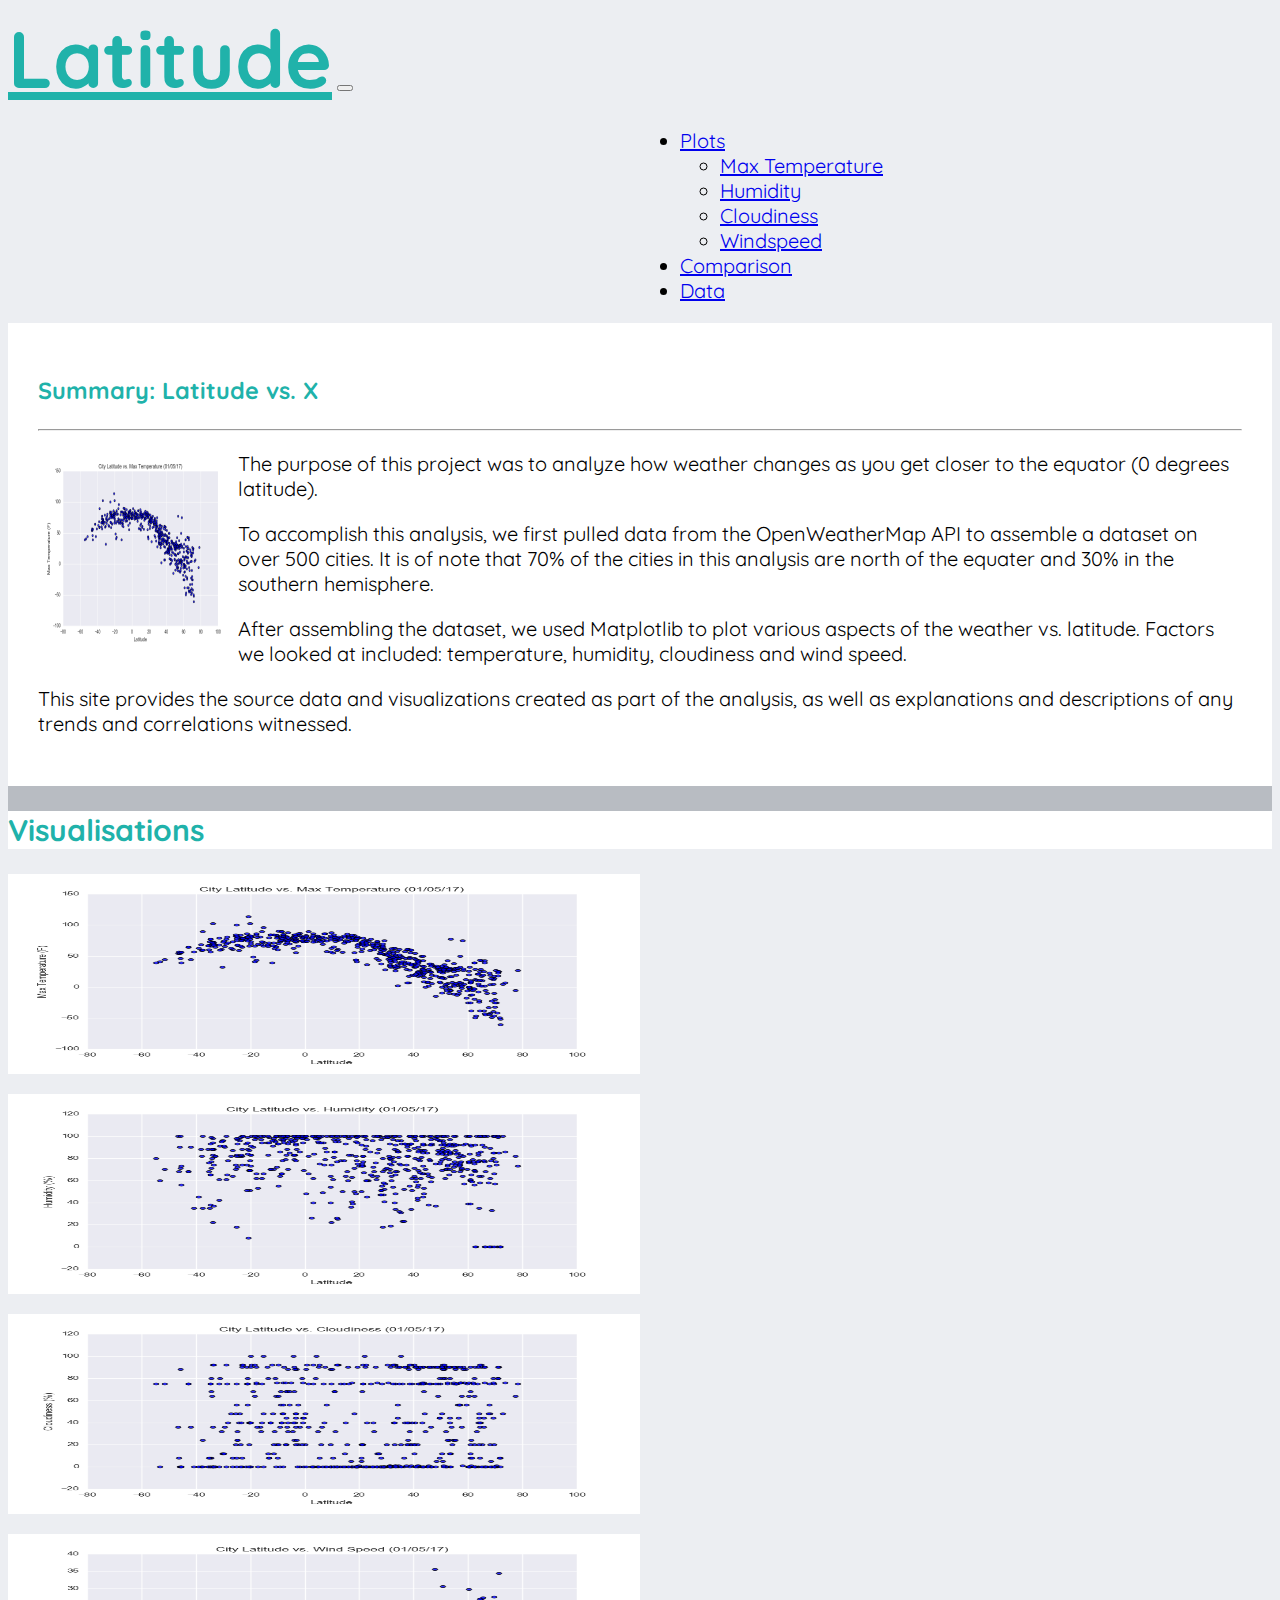
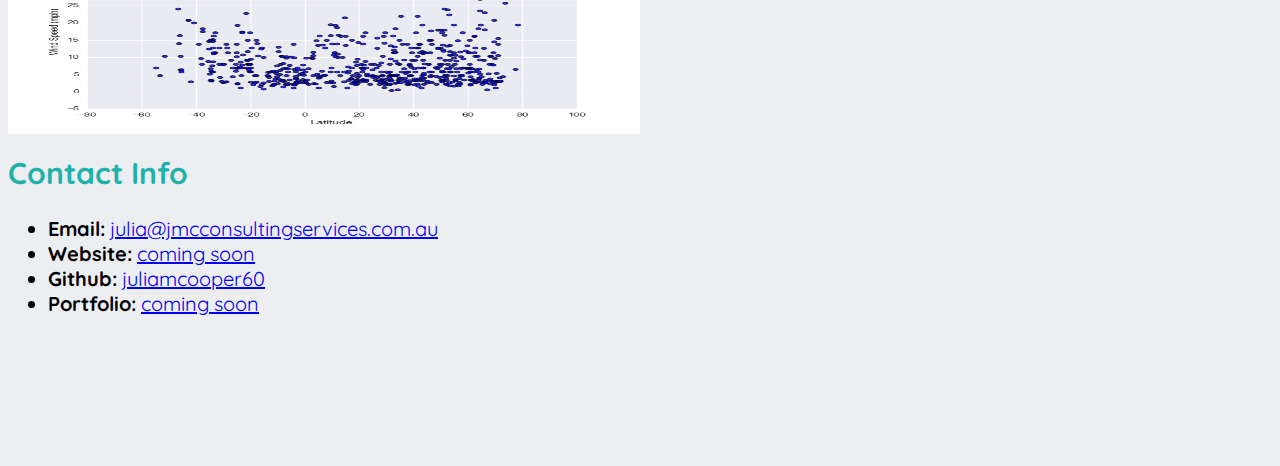
<file: WebVisualisations/landingpage.html>
<!doctype html>
<html lang="en">

<head>
    <meta charset="utf-8">
    <meta name="viewport" content="width=device-width, initial-scale=1">
    <title>Climate Visualisation - Julia Cooper</title>
    <link href="https://cdn.jsdelivr.net/npm/bootstrap@5.2.0/dist/css/bootstrap.min.css" rel="stylesheet"
        integrity="sha384-gH2yIJqKdNHPEq0n4Mqa/HGKIhSkIHeL5AyhkYV8i59U5AR6csBvApHHNl/vI1Bx" crossorigin="anonymous">
    <link href='https://fonts.googleapis.com/css?family=Quicksand' rel='stylesheet'>
    <link rel="stylesheet" href="styles.css">
</head>

<body>
    <nav class="navbar navbar-expand-lg bg-light">
        <div class="container-fluid">
            <a class="navbar-brand" href="landingpage.html">Latitude</a>
            <button class="navbar-toggler" type="button" data-bs-toggle="collapse"
                data-bs-target="#navbarSupportedContent" aria-controls="navbarSupportedContent" aria-expanded="false"
                aria-label="Toggle navigation">
                <span class="navbar-toggler-icon"></span>
            </button>
            <div class="collapse navbar-collapse spacing" id="navbarSupportedContent">
                <ul class="navbar-nav me-auto mb-2 mb-lg-0">
                    <li class="nav-item dropdown">
                        <a class="nav-link dropdown-toggle" href="#" role="button" data-bs-toggle="dropdown"
                            aria-expanded="false">
                            Plots
                        </a>
                        <ul class="dropdown-menu">
                            <li><a class="dropdown-item" href="Visualisations/Max_Temperature.html">Max Temperature</a>
                            <li><a class="dropdown-item" href="Visualisations/Humidity.html">Humidity</a></li>
                            <li><a class="dropdown-item" href="Visualisations/Cloudiness.html">Cloudiness</a></li>
                            <li><a class="dropdown-item" href="Visualisations/Wind_Speed.html">Windspeed</a></li>
                        </ul>
                    </li>
                    <li class="nav-item">
                        <a class="nav-link active" href="Comparisonpage.html">Comparison</a>
                    </li>
                    <li class="nav-item">
                        <a class="nav-link active" aria-current="page" href="Datapage.html">Data</a>
                    </li>
                </ul>
            </div>
        </div>
    </nav>

    <!-- Start of container -->
    <div class="container">
        <section class="row" style="background-color: #b8bcc2;">
            <div class="col-sm-8">
                <section style="padding: 30px; background-color:white;">
                    <h3>Summary: Latitude vs. X </h3>
                    <hr>
                    <p>
                        <img src="Resources/Fig1.png" class="frontimage" alt="Max Temperature Graph" width="200"
                            height="200">
                    <p>


                        The purpose of this project was to analyze how weather changes as you get closer to the equator (0 degrees latitude).
                    </p>
                    <p>
                        To accomplish this analysis, we first pulled data from the OpenWeatherMap API to assemble a
                        dataset on over 500 cities. It is of note that 70% of the cities in this analysis are north of the equater and 30% in the southern hemisphere.
                    </p>
                    <p>
                        After assembling the dataset, we used Matplotlib to plot various aspects of the weather vs.
                        latitude. Factors we looked at included: temperature, humidity, cloudiness and wind speed. 
                    </p>
                    <p>
                        This site provides the source data and visualizations created as part of the analysis, as well as explanations and
                        descriptions of any trends and correlations witnessed.
                    </p>
                </section>
            </div>
            <div class="col-sm-4">
                <section style="background-color:white;">

                    <h2>Visualisations</h2>
                    <a href="Visualisations/Max_Temperature.html">
                        <Img src="Resources/Fig1.png" width="150" height="200" class="img-thumbnail float-right"></Img>
                    </a>
                    <a href="Visualisations/Humidity.html">
                        <Img src="Resources/Fig2.png" width="150" height="200" class="img-thumbnail float-right"></Img>
                    </a>
                    <a href="Visualisations/Cloudiness.html">
                        <Img src="Resources/Fig3.png" width="150" height="200" class="img-thumbnail float-right"></Img>
                    </a>
                    <a href="Visualisations/Wind_Speed.html">
                        <Img src="Resources/Fig4.png" width="150" height="200" class="img-thumbnail float-right"></Img>
                    </a>
                </section>
            </div>
        </section>
    </div>



    <script src="https://cdn.jsdelivr.net/npm/bootstrap@5.2.0/dist/js/bootstrap.bundle.min.js"
        integrity="sha384-A3rJD856KowSb7dwlZdYEkO39Gagi7vIsF0jrRAoQmDKKtQBHUuLZ9AsSv4jD4Xa"
        crossorigin="anonymous"></script>


        <aside id="contact-info">
            <h2>Contact Info</h2>
            <ul>
              <li><strong>Email:</strong> <a href="#">julia@jmcconsultingservices.com.au</a></li>
              <li><strong>Website:</strong> <a href="#">coming soon</a></li>
              <li><strong>Github:</strong> <a href="#">juliamcooper60</a></li>
              <li><strong>Portfolio:</strong> <a href="#">coming soon</a></li>
            </ul>
          </aside>
        </main>
      
      </body>
      
      </html>


</body>

</html>
</file>
<file: styles.css>
html {
    position: relative;
    min-height: 100%;
}

body {
    margin-bottom: 150px;
    /*  google colour picker */
    background-color: #eceef2;
    font-family: 'Quicksand';font-size: 20px;
}
.img-thumbnail {
    float: left;
    padding: 0 20px 20px 0;
}

.imageNav-photo {
    Width:180px;
    height: 150px;
    border: 2px solid #4AAAA5; 
}

.imageNav-photo2 {
    Width:180px;
    height: 150px;
}
.text {
    float: right;
    padding: 0 0 20px 20px;
}



.col-md-4 {
    display: grid;
    grid-template-columns: auto auto;
    grid-gap: 10px;
}

.col-md-4 img{
    max-width: 500px; 
    height: auto;
    margin-top: 10px;
    display: block;
    margin: auto;
    border: 3px;
}

.frontimage{
float:left;
width: 200px;
height: 200px;
}

.img-thumbnail{
width: 50%;
}

.navbar-brand{

   font-size: 80px;
   font-weight: bold;
   color: lightseagreen;
    }

    h3 {
        color: lightseagreen;
        font-weight: bold;
    }

    h2 {
        color: lightseagreen;
        font-weight: bold;
    }
.spacing{
    margin-left: 50%;
}

#contact-info {
    width: 60%;
  }

  .comparison-image{
    float: left;
    padding: 0 20px 20px 0;
    width: 100%;
  }
</file>
<file: WebVisualisations/styles.css>
html {
    position: relative;
    min-height: 100%;
}

body {
    margin-bottom: 150px;
    /*  google colour picker */
    background-color: #eceef2;
    font-family: 'Quicksand';font-size: 20px;
}
.img-thumbnail {
    float: left;
    padding: 0 20px 20px 0;
}

.imageNav-photo {
    Width:180px;
    height: 150px;
    border: 2px solid #4AAAA5; 
}

.imageNav-photo2 {
    Width:180px;
    height: 150px;
}
.text {
    float: right;
    padding: 0 0 20px 20px;
}



.col-md-4 {
    display: grid;
    grid-template-columns: auto auto;
    grid-gap: 10px;
}

.col-md-4 img{
    max-width: 500px; 
    height: auto;
    margin-top: 10px;
    display: block;
    margin: auto;
    border: 3px;
}

.frontimage{
float:left;
width: 200px;
height: 200px;
}

.img-thumbnail{
width: 50%;
}

.navbar-brand{

   font-size: 80px;
   font-weight: bold;
   color: lightseagreen;
    }

    h3 {
        color: lightseagreen;
        font-weight: bold;
    }

    h2 {
        color: lightseagreen;
        font-weight: bold;
    }
.spacing{
    margin-left: 50%;
}

#contact-info {
    width: 60%;
  }

  .comparison-image{
    float: left;
    padding: 0 20px 20px 0;
    width: 100%;
  }
</file>
